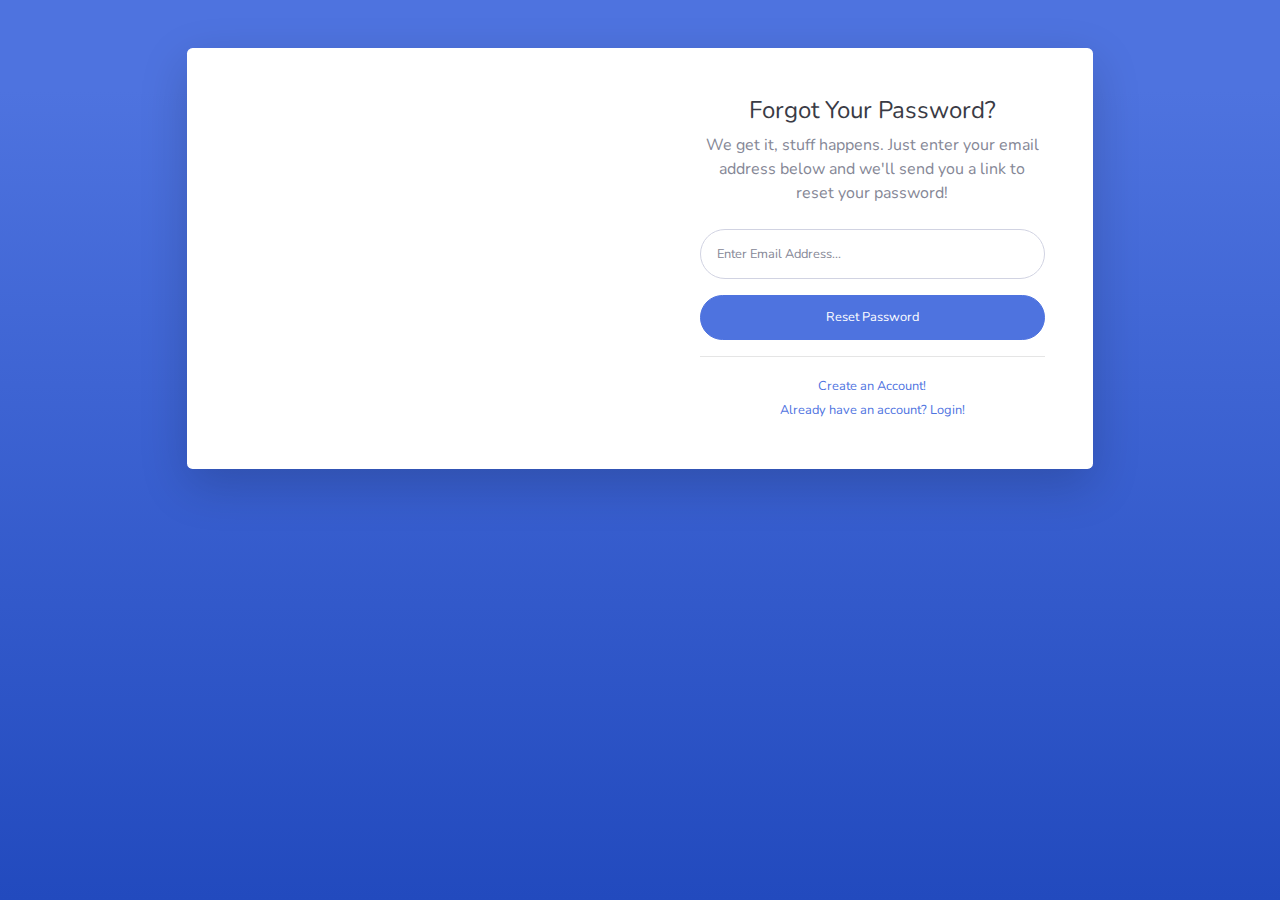
<file: forgot-password.html>
<!DOCTYPE html>
<html lang="en">

<head>

    <meta charset="utf-8">
    <meta http-equiv="X-UA-Compatible" content="IE=edge">
    <meta name="viewport" content="width=device-width, initial-scale=1, shrink-to-fit=no">
    <meta name="description" content="">
    <meta name="author" content="">

    <title>SB Admin 2 - Forgot Password</title>

    <!-- Custom fonts for this template-->
    <link href="vendor/fontawesome-free/css/all.min.css" rel="stylesheet" type="text/css">
    <link
        href="https://fonts.googleapis.com/css?family=Nunito:200,200i,300,300i,400,400i,600,600i,700,700i,800,800i,900,900i"
        rel="stylesheet">

    <!-- Custom styles for this template-->
    <link href="css/sb-admin-2.min.css" rel="stylesheet">

</head>

<body class="bg-gradient-primary">

    <div class="container">

        <!-- Outer Row -->
        <div class="row justify-content-center">

            <div class="col-xl-10 col-lg-12 col-md-9">

                <div class="card o-hidden border-0 shadow-lg my-5">
                    <div class="card-body p-0">
                        <!-- Nested Row within Card Body -->
                        <div class="row">
                            <div class="col-lg-6 d-none d-lg-block bg-password-image"></div>
                            <div class="col-lg-6">
                                <div class="p-5">
                                    <div class="text-center">
                                        <h1 class="h4 text-gray-900 mb-2">Forgot Your Password?</h1>
                                        <p class="mb-4">We get it, stuff happens. Just enter your email address below
                                            and we'll send you a link to reset your password!</p>
                                    </div>
                                    <form class="user">
                                        <div class="form-group">
                                            <input type="email" class="form-control form-control-user"
                                                id="exampleInputEmail" aria-describedby="emailHelp"
                                                placeholder="Enter Email Address...">
                                        </div>
                                        <a href="login.html" class="btn btn-primary btn-user btn-block">
                                            Reset Password
                                        </a>
                                    </form>
                                    <hr>
                                    <div class="text-center">
                                        <a class="small" href="register.html">Create an Account!</a>
                                    </div>
                                    <div class="text-center">
                                        <a class="small" href="login.html">Already have an account? Login!</a>
                                    </div>
                                </div>
                            </div>
                        </div>
                    </div>
                </div>

            </div>

        </div>

    </div>

    <!-- Bootstrap core JavaScript-->
    <script src="vendor/jquery/jquery.min.js"></script>
    <script src="vendor/bootstrap/js/bootstrap.bundle.min.js"></script>

    <!-- Core plugin JavaScript-->
    <script src="vendor/jquery-easing/jquery.easing.min.js"></script>

    <!-- Custom scripts for all pages-->
    <script src="js/sb-admin-2.min.js"></script>

</body>

</html>
</file>
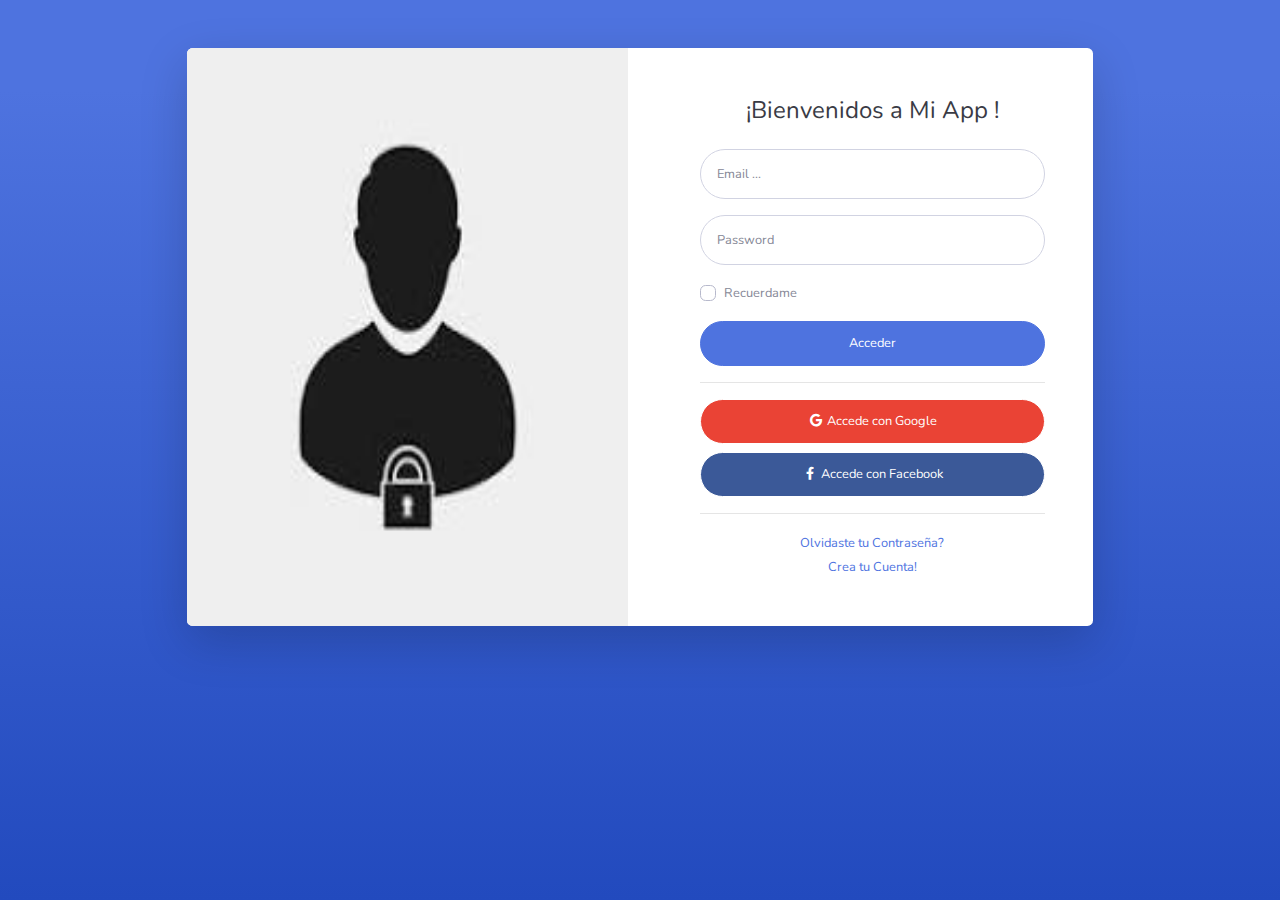
<file: login.html>
<!DOCTYPE html>
<html lang="en">

<head>

    <meta charset="utf-8">
    <meta http-equiv="X-UA-Compatible" content="IE=edge">
    <meta name="viewport" content="width=device-width, initial-scale=1, shrink-to-fit=no">
    <meta name="description" content="">
    <meta name="author" content="">

    <title>SB Admin 2 - Login</title>

    <!-- Custom fonts for this template-->
    <link href="vendor/fontawesome-free/css/all.min.css" rel="stylesheet" type="text/css">
    <link
        href="https://fonts.googleapis.com/css?family=Nunito:200,200i,300,300i,400,400i,600,600i,700,700i,800,800i,900,900i"
        rel="stylesheet">

    <!-- Custom styles for this template-->
    <link href="css/sb-admin-2.min.css" rel="stylesheet">

</head>

<body class="bg-gradient-primary">

    <div class="container">

        <!-- Outer Row -->
        <div class="row justify-content-center">

            <div class="col-xl-10 col-lg-12 col-md-9">

                <div class="card o-hidden border-0 shadow-lg my-5">
                    <div class="card-body p-0">
                        <!-- Nested Row within Card Body -->
                        <div class="row">
                            <div class="col-lg-6 d-none d-lg-block bg-login-image">
                                    <img src="/img/descargar.jpg" alt="" width="100%" height="100%" >
                            </div>
                            <div class="col-lg-6">
                                <div class="p-5">
                                    <div class="text-center">
                                        <h1 class="h4 text-gray-900 mb-4">¡Bienvenidos a Mi App !</h1>
                                    </div>
                                    <form class="user">
                                        <div class="form-group">
                                            <input type="email" class="form-control form-control-user"
                                                id="exampleInputEmail" aria-describedby="emailHelp"
                                                placeholder="Email ...">
                                        </div>
                                        <div class="form-group">
                                            <input type="password" class="form-control form-control-user"
                                                id="exampleInputPassword" placeholder="Password">
                                        </div>
                                        <div class="form-group">
                                            <div class="custom-control custom-checkbox small">
                                                <input type="checkbox" class="custom-control-input" id="customCheck">
                                                <label class="custom-control-label" for="customCheck">Recuerdame</label>
                                            </div>
                                        </div>
                                        <a href="index.html" class="btn btn-primary btn-user btn-block">
                                            Acceder
                                        </a>
                                        <hr>
                                        <a href="index.html" class="btn btn-google btn-user btn-block">
                                            <i class="fab fa-google fa-fw"></i> Accede con Google
                                        </a>
                                        <a href="index.html" class="btn btn-facebook btn-user btn-block">
                                            <i class="fab fa-facebook-f fa-fw"></i> Accede con Facebook
                                        </a>
                                    </form>
                                    <hr>
                                    <div class="text-center">
                                        <a class="small" href="forgot-password.html">Olvidaste tu Contraseña?</a>
                                    </div>
                                    <div class="text-center">
                                        <a class="small" href="register.html">Crea tu Cuenta!</a>
                                    </div>
                                </div>
                            </div>
                        </div>
                    </div>
                </div>

            </div>

        </div>

    </div>

    <!-- Bootstrap core JavaScript-->
    <script src="vendor/jquery/jquery.min.js"></script>
    <script src="vendor/bootstrap/js/bootstrap.bundle.min.js"></script>

    <!-- Core plugin JavaScript-->
    <script src="vendor/jquery-easing/jquery.easing.min.js"></script>

    <!-- Custom scripts for all pages-->
    <script src="js/sb-admin-2.min.js"></script>

</body>

</html>
</file>
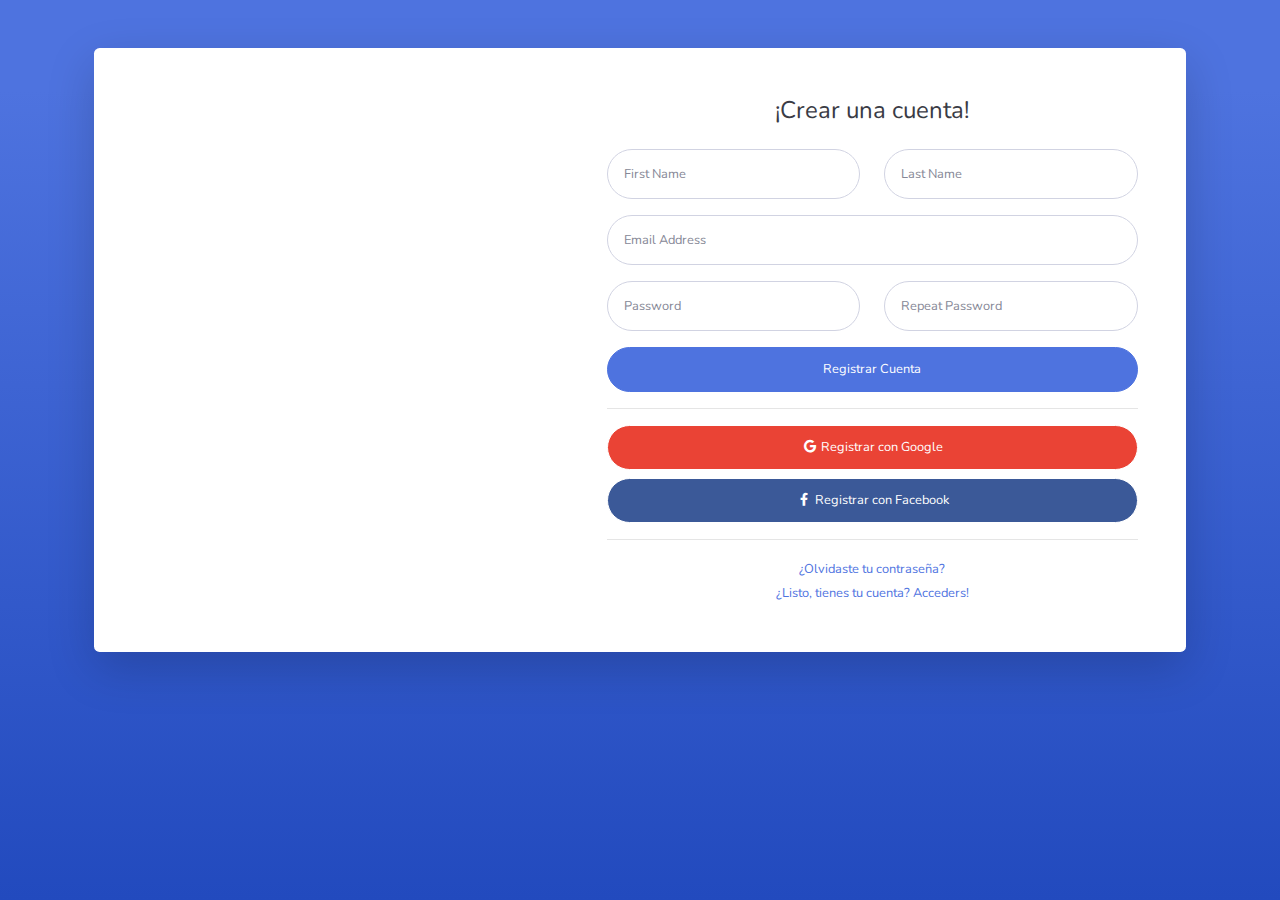
<file: register.html>
<!DOCTYPE html>
<html lang="en">

<head>

    <meta charset="utf-8">
    <meta http-equiv="X-UA-Compatible" content="IE=edge">
    <meta name="viewport" content="width=device-width, initial-scale=1, shrink-to-fit=no">
    <meta name="description" content="">
    <meta name="author" content="">

    <title>SB Admin 2 - Register</title>

    <!-- Custom fonts for this template-->
    <link href="vendor/fontawesome-free/css/all.min.css" rel="stylesheet" type="text/css">
    <link
        href="https://fonts.googleapis.com/css?family=Nunito:200,200i,300,300i,400,400i,600,600i,700,700i,800,800i,900,900i"
        rel="stylesheet">

    <!-- Custom styles for this template-->
    <link href="css/sb-admin-2.min.css" rel="stylesheet">

</head>

<body class="bg-gradient-primary">

    <div class="container">

        <div class="card o-hidden border-0 shadow-lg my-5">
            <div class="card-body p-0">
                <!-- Nested Row within Card Body -->
                <div class="row">
                    <div class="col-lg-5 d-none d-lg-block bg-register-image"></div>
                    <div class="col-lg-7">
                        <div class="p-5">
                            <div class="text-center">
                                <h1 class="h4 text-gray-900 mb-4">¡Crear una cuenta!</h1>
                            </div>
                            <form class="user">
                                <div class="form-group row">
                                    <div class="col-sm-6 mb-3 mb-sm-0">
                                        <input type="text" class="form-control form-control-user" id="exampleFirstName"
                                            placeholder="First Name">
                                    </div>
                                    <div class="col-sm-6">
                                        <input type="text" class="form-control form-control-user" id="exampleLastName"
                                            placeholder="Last Name">
                                    </div>
                                </div>
                                <div class="form-group">
                                    <input type="email" class="form-control form-control-user" id="exampleInputEmail"
                                        placeholder="Email Address">
                                </div>
                                <div class="form-group row">
                                    <div class="col-sm-6 mb-3 mb-sm-0">
                                        <input type="password" class="form-control form-control-user"
                                            id="exampleInputPassword" placeholder="Password">
                                    </div>
                                    <div class="col-sm-6">
                                        <input type="password" class="form-control form-control-user"
                                            id="exampleRepeatPassword" placeholder="Repeat Password">
                                    </div>
                                </div>
                                <a href="login.html" class="btn btn-primary btn-user btn-block">
                                    Registrar Cuenta
                                </a>
                                <hr>
                                <a href="index.html" class="btn btn-google btn-user btn-block">
                                    <i class="fab fa-google fa-fw"></i> Registrar con Google
                                </a>
                                <a href="index.html" class="btn btn-facebook btn-user btn-block">
                                    <i class="fab fa-facebook-f fa-fw"></i> Registrar con Facebook
                                </a>
                            </form>
                            <hr>
                            <div class="text-center">
                                <a class="small" href="forgot-password.html">¿Olvidaste tu contraseña?</a>
                            </div>
                            <div class="text-center">
                                <a class="small" href="login.html">¿Listo, tienes tu cuenta? Acceders!</a>
                            </div>
                        </div>
                    </div>
                </div>
            </div>
        </div>

    </div>

    <!-- Bootstrap core JavaScript-->
    <script src="vendor/jquery/jquery.min.js"></script>
    <script src="vendor/bootstrap/js/bootstrap.bundle.min.js"></script>

    <!-- Core plugin JavaScript-->
    <script src="vendor/jquery-easing/jquery.easing.min.js"></script>

    <!-- Custom scripts for all pages-->
    <script src="js/sb-admin-2.min.js"></script>

</body>

</html>
</file>
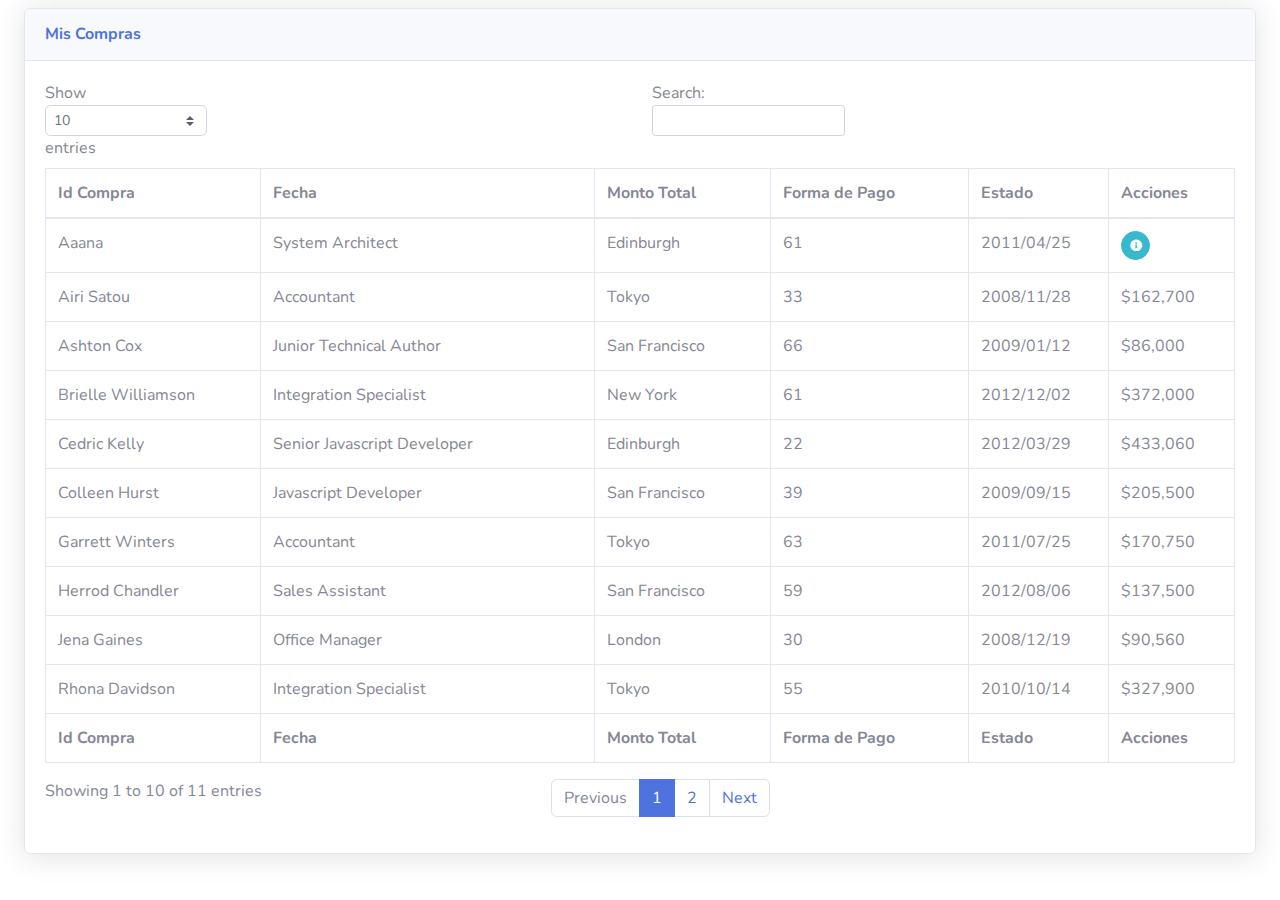
<file: tables.html>
<!DOCTYPE html>
<html lang="en">

<head>

    <meta charset="utf-8">
    <meta http-equiv="X-UA-Compatible" content="IE=edge">
    <meta name="viewport" content="width=device-width, initial-scale=1, shrink-to-fit=no">
    <meta name="description" content="">
    <meta name="author" content="">

    <title>Mi Proyecto</title>

    <!-- Custom fonts for this template-->
    <link href="vendor/fontawesome-free/css/all.min.css" rel="stylesheet" type="text/css">
    <link
        href="https://fonts.googleapis.com/css?family=Nunito:200,200i,300,300i,400,400i,600,600i,700,700i,800,800i,900,900i"
        rel="stylesheet">

    <!-- Custom styles for this template-->
    <link href="css/sb-admin-2.min.css" rel="stylesheet">

</head>

<body id="page-top">

    <!-- Page Wrapper -->
    <div id="wrapper">



        <!-- Begin Page Content -->
        <div class="container-fluid">

            <!-- Page Heading -->
            <h1 class="h3 mb-2 text-gray-800"></h1>


            <!-- DataTales Example -->
            <div class="card shadow mb-4">
                <div class="card-header py-3">
                    <h6 class="m-0 font-weight-bold text-primary">Mis Compras</h6>
                </div>
                <div class="card-body">
                    <div class="table-responsive">
                        <table class="table table-bordered" id="dataTable" width="100%" cellspacing="0">
                            <thead>
                                <tr>
                                    <th>Id Compra</th>
                                    <th>Fecha</th>
                                    <th>Monto Total</th>
                                    <th>Forma de Pago</th>
                                    <th>Estado</th>
                                    <th>Acciones</th>
                                </tr>
                            </thead>
                            <tfoot>
                                <tr>
                                    <th>Id Compra</th>
                                    <th>Fecha</th>
                                    <th>Monto Total</th>
                                    <th>Forma de Pago</th>
                                    <th>Estado</th>
                                    <th>Acciones</th>
                                </tr>
                            </tfoot>
                            <tbody>
                                <tr>
                                    <td>Aaana</td>
                                    <td>System Architect</td>
                                    <td>Edinburgh</td>
                                    <td>61</td>
                                    <td>2011/04/25</td>
                                    <td><a href="#" class="btn btn-info btn-circle btn-sm">
                                            <i class="fas fa-info-circle"></i>
                                        </a>
                                    </td>
                                </tr>
                                <tr>
                                    <td>Garrett Winters</td>
                                    <td>Accountant</td>
                                    <td>Tokyo</td>
                                    <td>63</td>
                                    <td>2011/07/25</td>
                                    <td>$170,750</td>
                                </tr>
                                <tr>
                                    <td>Ashton Cox</td>
                                    <td>Junior Technical Author</td>
                                    <td>San Francisco</td>
                                    <td>66</td>
                                    <td>2009/01/12</td>
                                    <td>$86,000</td>
                                </tr>
                                <tr>
                                    <td>Cedric Kelly</td>
                                    <td>Senior Javascript Developer</td>
                                    <td>Edinburgh</td>
                                    <td>22</td>
                                    <td>2012/03/29</td>
                                    <td>$433,060</td>
                                </tr>
                                <tr>
                                    <td>Airi Satou</td>
                                    <td>Accountant</td>
                                    <td>Tokyo</td>
                                    <td>33</td>
                                    <td>2008/11/28</td>
                                    <td>$162,700</td>
                                </tr>
                                <tr>
                                    <td>Brielle Williamson</td>
                                    <td>Integration Specialist</td>
                                    <td>New York</td>
                                    <td>61</td>
                                    <td>2012/12/02</td>
                                    <td>$372,000</td>
                                </tr>
                                <tr>
                                    <td>Herrod Chandler</td>
                                    <td>Sales Assistant</td>
                                    <td>San Francisco</td>
                                    <td>59</td>
                                    <td>2012/08/06</td>
                                    <td>$137,500</td>
                                </tr>
                                <tr>
                                    <td>Rhona Davidson</td>
                                    <td>Integration Specialist</td>
                                    <td>Tokyo</td>
                                    <td>55</td>
                                    <td>2010/10/14</td>
                                    <td>$327,900</td>
                                </tr>
                                <tr>
                                    <td>Colleen Hurst</td>
                                    <td>Javascript Developer</td>
                                    <td>San Francisco</td>
                                    <td>39</td>
                                    <td>2009/09/15</td>
                                    <td>$205,500</td>
                                </tr>
                                <tr>
                                    <td>Sonya Frost</td>
                                    <td>Software Engineer</td>
                                    <td>Edinburgh</td>
                                    <td>23</td>
                                    <td>2008/12/13</td>
                                    <td>$103,600</td>
                                </tr>
                                <tr>
                                    <td>Jena Gaines</td>
                                    <td>Office Manager</td>
                                    <td>London</td>
                                    <td>30</td>
                                    <td>2008/12/19</td>
                                    <td>$90,560</td>
                                </tr>





                            </tbody>
                        </table>
                    </div>
                </div>
            </div>

        </div>
        <!-- /.container-fluid -->

    </div>
    <!-- End of Page Wrapper -->



    <!-- Bootstrap core JavaScript-->
    <script src="vendor/jquery/jquery.min.js"></script>
    <script src="vendor/bootstrap/js/bootstrap.bundle.min.js"></script>

    <!-- Core plugin JavaScript-->
    <script src="vendor/jquery-easing/jquery.easing.min.js"></script>

    <!-- Custom scripts for all pages-->
    <script src="js/sb-admin-2.min.js"></script>

    <!-- Page level plugins -->
    <script src="vendor/datatables/jquery.dataTables.min.js"></script>
    <script src="vendor/datatables/dataTables.bootstrap4.min.js"></script>

    <!-- Page level custom scripts -->
    <script src="js/demo/datatables-demo.js"></script>

</body>

</html>
</file>
